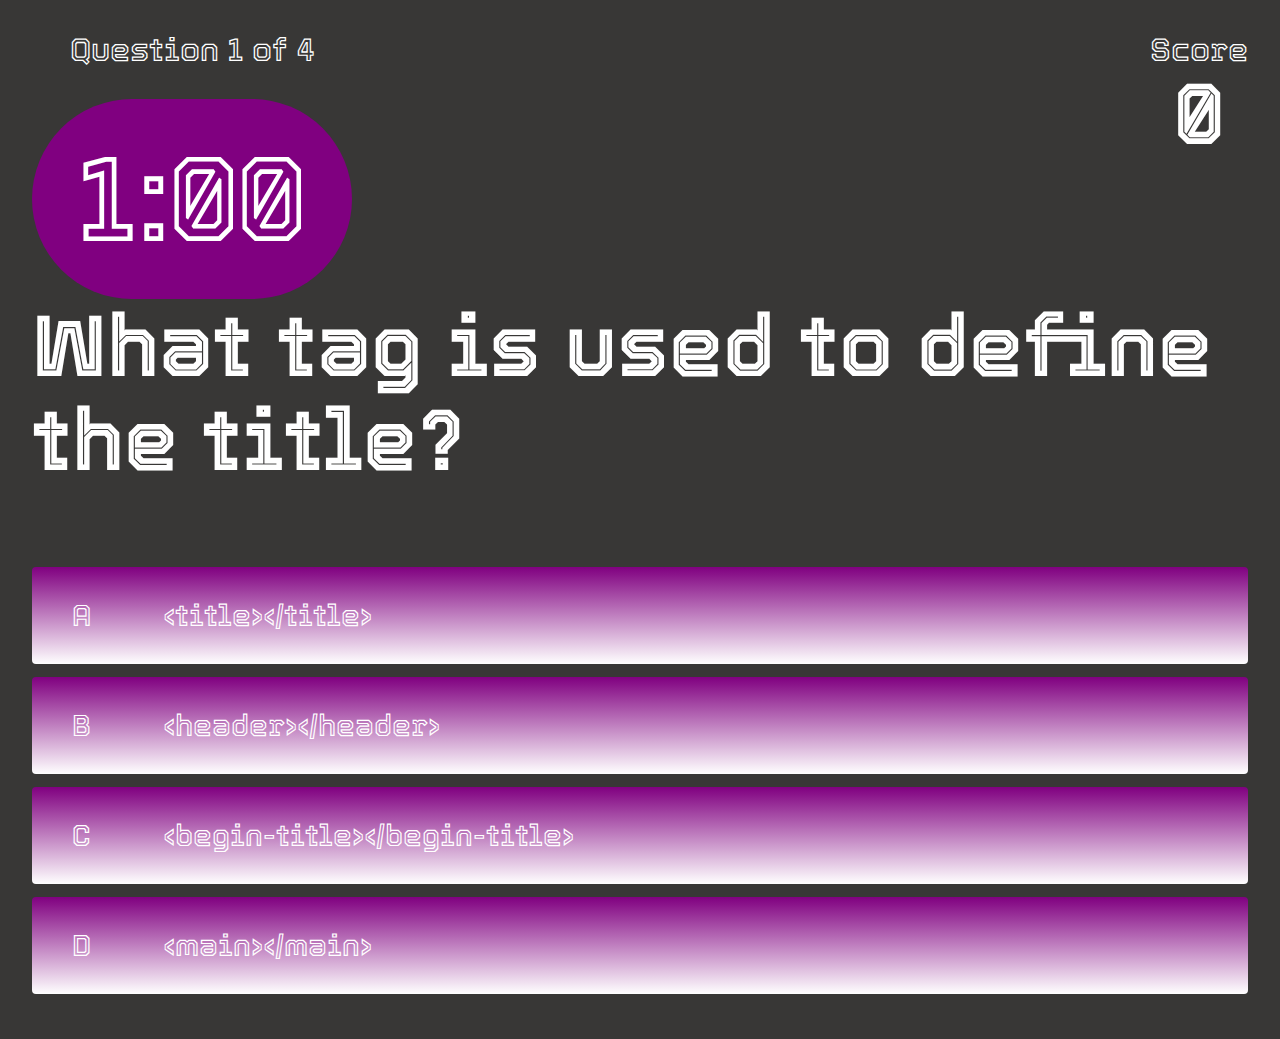
<file: play/play.html>
<!DOCTYPE html>
<html lang="en">
<head>
    <meta charset="UTF-8">
    <meta http-equiv="X-UA-Compatible" content="IE=edge">
    <meta name="viewport" content="width=device-width, initial-scale=1.0">
    <title>The Quiz!</title>
    <link rel="stylesheet" href="../assets/css/style.css">
    <link rel="stylesheet" href="./play.css">
    
</head>
<body>
    <div class="container">
        <div id="game" class="justify-center flex-column">
            <div id="hud">
                <div class="hud-item">
                    <p id="progressText" class="hud-prefix">
                        Question
                    </p>
                    <div id="timer">
                        1:00
                    </div>
                    <!-- <div id="progressBar">
                        <div id="progressBarFull"></div>
                    </div> -->
                </div>
                <div class="hud-item">
                    <p class="hud-prefix">
                        Score
                    </p>
                    <h1 class="hud-main-text" id="score">
                        0
                    </h1>
                </div>
            </div>
            <h1 id="question">What is the answer to this question?</h1>
            <div class="choice-container" id="choice-container">
                <p class="choice-prefix">A</p>
                <p class="choice-text" data-number="1">Choice 1</p>
            </div>
            <div class="choice-container">
                <p class="choice-prefix">B</p>
                <p class="choice-text" data-number="2">Choice 2</p>
            </div>
            <div class="choice-container">
                <p class="choice-prefix">C</p>
                <p class="choice-text" data-number="3">Choice 3</p>
            </div>
            <div class="choice-container">
                <p class="choice-prefix">D</p>
                <p class="choice-text" data-number="4">Choice 4</p>
            </div>
        </div>
    </div>
    <script src="../assets/js/script.js"></script>
</body>
</html>
</file>
<file: assets/css/style.css>
@import url('https://fonts.googleapis.com/css2?family=Tourney&display=swap');

:root {
    background-color: rgb(56, 55, 54);
}

* {
    box-sizing: border-box;
    margin: 0;
    padding: 0;
    font-size: 62.5%;
    font-family: 'Tourney', cursive;
}

h1 {
    font-size: 86px;
    color: #fff;
    margin-bottom: 80px;
}

h2 {
    font-size: 67px;
    margin-bottom: 64px;
}

.container {
    width: 100%;
    height: 100%;
    display: flex;
    justify-content: center;
    align-items: center;
    max-width: 1280px;
    margin: 0 auto;
    padding: 32px;
}

.flex-column {
    display: flex;
    flex-direction: column;
}

.flex-center {
    justify-content: center;
    align-items: center;
}

.justify-center {
    justify-content: center;
}

.text-center {
    text-align: center;
}

.hidden {
    display: none;
}

.btn {
    font-size: 38px;
    padding: 32px 0;
    width: 480px;
    text-align: center;
    margin-bottom: 16px;
    text-decoration: none;
    color:rgb(56, 55, 54);
    background: linear-gradient(180deg, purple, white);
    border-radius: 100px;
}

.btn:hover {
    cursor: pointer;
    box-shadow: 0 2px 10px 0 rgba(255 , 255, 255, 0.6);
    transition: transform 150ms;
    transform: scale(1.03);
    color: white;
}

.btn[disabled]:hover {
    cursor: not-allowed;
    box-shadow: none;
    transform: none;
}

#highscore-btn {
    background: linear-gradient(180deg, red, yellow);
}

#highscore-btn:hover {
    box-shadow: 0 2px 10px 0 rgba(255, 255, 0, 0.6);
}

.fa-crown, .fa-play, .fa-archway, .fa-save {
    font-size: 35px;
    margin-left: 16px;
}

/* End CSS */

.end-form-container {
    width: 100%;
    display: flex;
    flex-direction: column;
    align-items: center;
    max-width: 480px;
}

input {
    margin-bottom: 16px;
    width: 320px;
    padding: 24px;
    font-size: 29px;
    border: none;
    box-shadow: 0 2px 10px 0 rgba(255, 255, 255, 0.5)
}

input::placeholder {
    color:rgb(56, 55, 54)
}

#username {
    margin-bottom: 48px;
    width: 100%;
    outline: none;
}

#end-text {
    font-size: 38px;
    color: #fff;
    text-align: center;
}

#saveScoreBtn {
    border: none;
}
</file>
<file: play/play.css>
body {
    color: #fff;
}

/* #question {
    font-size: 18px;
    margin-bottom: 15px;
} */

.choice-container {
    display: flex;
    margin-bottom: 13px;
    width: 100%;
    border-radius: 4px;
    background: linear-gradient(180deg, purple, white);
    font-size: 48px;
    min-width: 1280px;
}

.choice-container:hover {
    cursor: pointer;
    box-shadow: 0 2px 10px 0 rgba(255, 255, 255, 0.6);
    transform: scale(1.02);
    transition: transform 300ms;
}

.choice-prefix {
    padding: 32px 40px;
    color: #fff;
}

.choice-text {
    padding: 32px;
    width: 100%;
}

.correct {
    background: linear-gradient(30deg, green, white)
}
.incorrect {
    background: linear-gradient(30deg, red, white)
}

#hud {
    display: flex;
    justify-content: space-between;
}

.hud-prefix {
    text-align: center;
    font-size: 32px;
}

.hud-main-text {
    text-align: center;
}

#timer {
    width: 320px;
    height: 200px;
    margin-top: 32px;
    overflow: hidden;
    border-radius: 100px;
    background: purple;
    color: white;
    font-size: 120px;
    display: flex;
    align-items: center;
    justify-content: center;
}

/* #progressBar {
    width: 320px;
    height: 48px;
    border: 3px solid greenyellow;
    margin-top: 32px;
    border-radius: 100px;
    overflow: hidden;
} */

/* #progresBarFull {
    height: 100%;
    background: greenyellow;
    width: 0%;
} */

@media screen and (max-width: 1300px) {
    .choice-container {
        min-width: 640px;
    }
}
</file>
